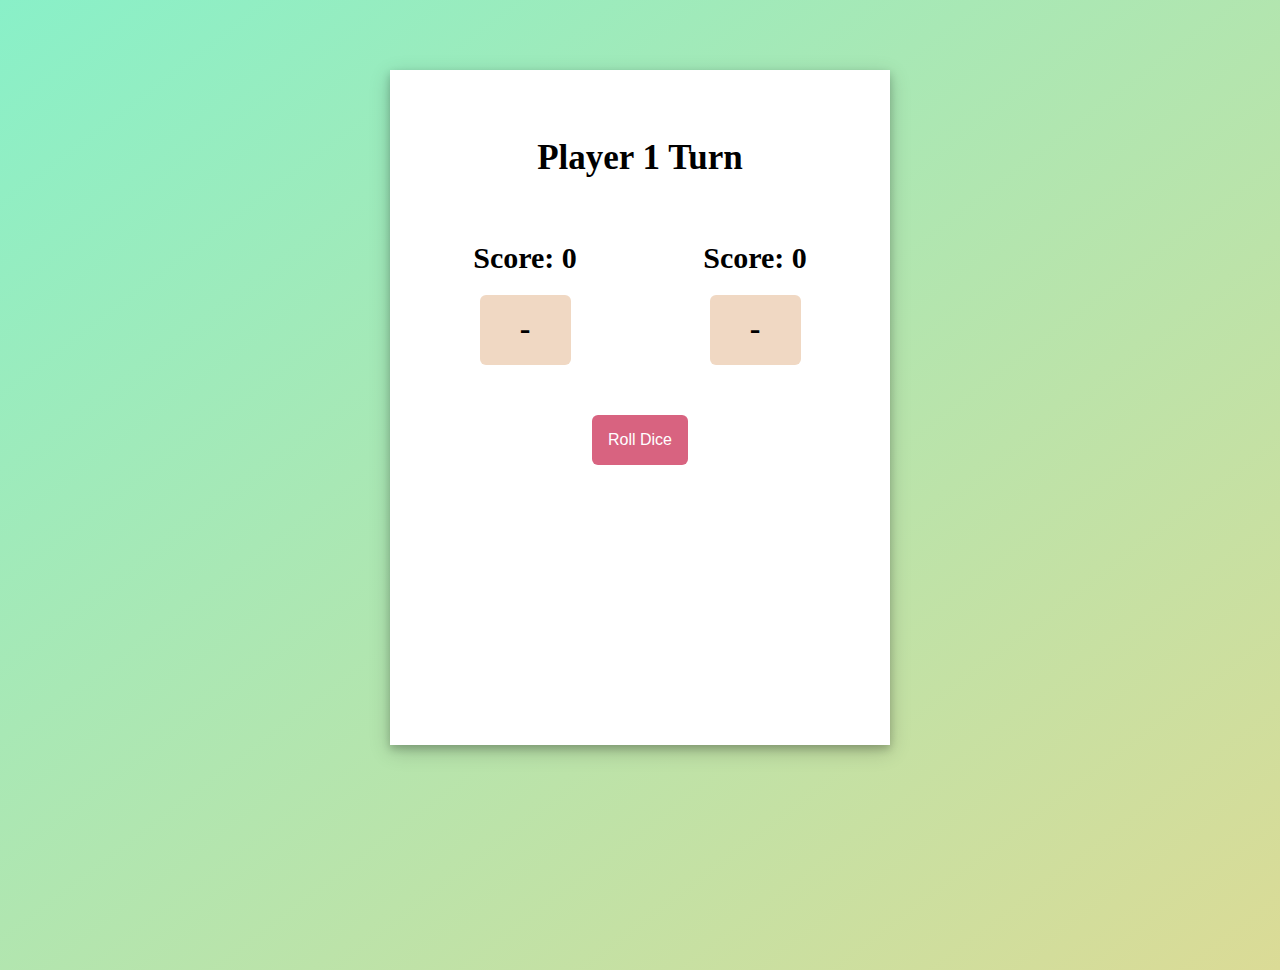
<file: CourseProjects/DiceGame/index.html>
<!DOCTYPE html>
<head>
    <title>Dice Game</title>
    <link href="style.css" rel="stylesheet">
</head>
<body>
    <div class="container">
        <h1 id="turn-display">Player 1 Turn</h1>
        <ul id="fullScoreBoard">
            <li class="scoreBoard">
                <h2 id="player1-score-display">Score: 0</h2>
                <div class="card">-</div>
            </li>
            <li class="scoreBoard">
                <h2 id="player2-score-display">Score: 0</h2>
                <div class="card">-</div>
            </li>
        </ul>
        <button type="button" id="rollBtn">Roll Dice</button>
    </div>
</body>
</file>
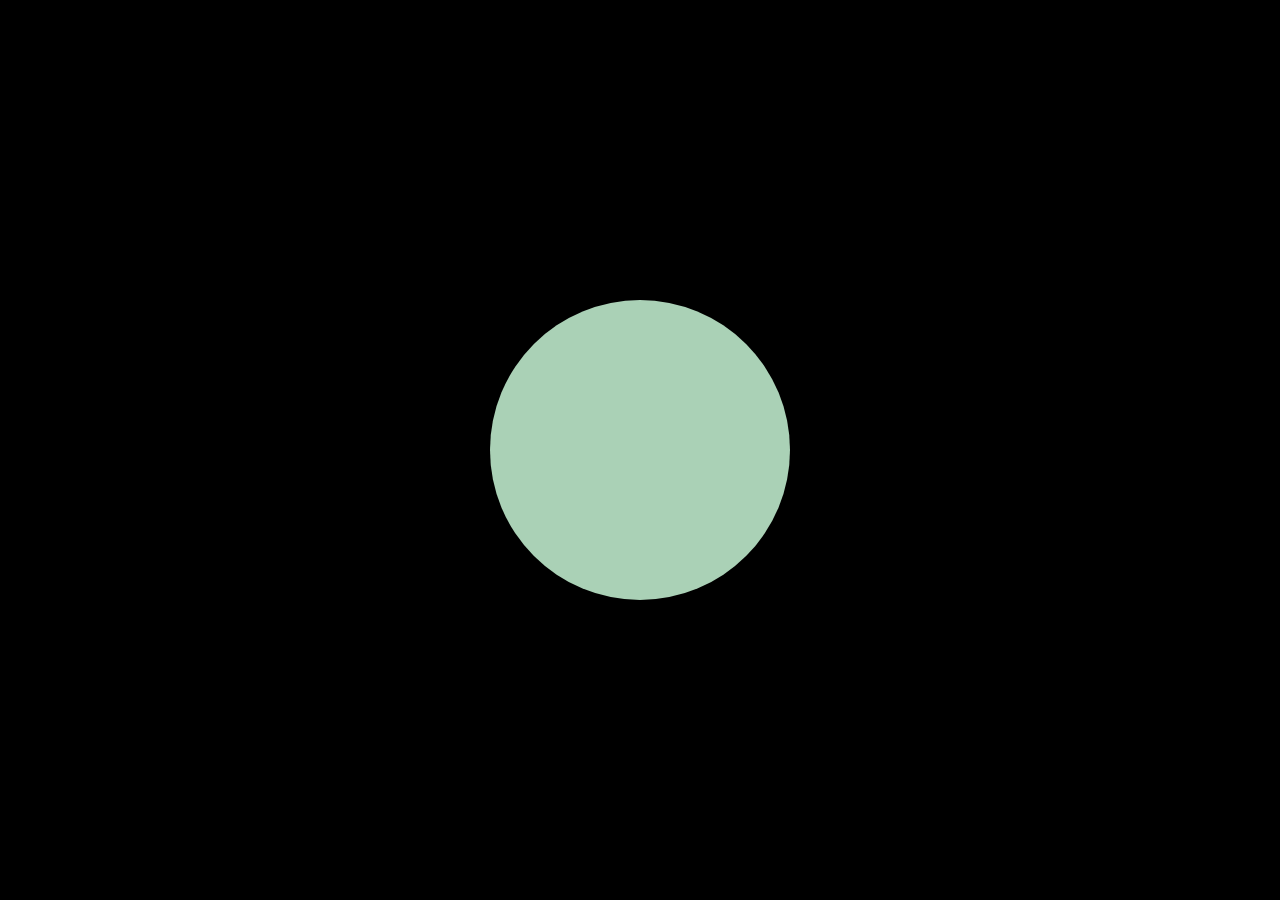
<file: WeeklyWebDevChallenges/RetroScreensaver/index.html>
<html>
    <head>
        <!-- <link rel="stylesheet" href="https://cdnjs.cloudflare.com/ajax/libs/normalize/8.0.1/normalize.css"> -->
        <link rel="stylesheet" href="style.css">
    </head>
    <body>
        <div id="screensaver" class="screensaver">
            <div id="orb" class="orb"></div>
        </div>
        <script src="index.js"></script>
    </body>
</html>
</file>
<file: CourseProjects/DiceGame/style.css>
body {
    margin: 0;
    background-color: lightblue;

    /* What is the best way to center a div across a whole
    page vertically? Or what is the best way to make a 
    dive take up the whole viewport */
    height: 100vh;
    width: 100vw;
    position: relative;
    background-image: linear-gradient(to bottom right, rgb(137, 240, 200), rgb(219, 219, 150));
}

.container {
    max-width: 500px;
    width: 500px;
    height: 75%;
    padding: 50px;
    box-sizing: border-box;
    
    /* margin-top: 80px; */
    background-color: white;

    /* Trying to position this way
    rather than using margin or padding
    so my page doesn't have scroll */
    
    margin: 0 auto;
    margin-top: 70px;

    text-align: center;

    /* Need to make shadow more pronounced */
    box-shadow: 0 4px 8px 0 rgba(0, 0, 0, 0.2), 0 6px 20px 0 rgba(0, 0, 0, 0.19);
}

h1 {
    margin-top: 0.5em;
    font-size: 35px;
}

h2 {
    margin: 0;
    font-size: 30px;
}


ul {
    list-style-type: none;
    padding: 0;
    padding-top: 40px;

    display: flex;
    justify-content: space-between;

    width: 360px;
    margin: 0 auto;

    /* border: 1px red solid; */
}

/* Having trouble getting the cards to the shape
and size I want them. Do I need to have height to 
make squares? */

ul li {
    width: 130px;
    /* border: 1px green solid; */
}

.card {
    width: 70%;
    height: 70px;
    margin: 20px auto;

    box-sizing: border-box;
    padding-top: 15px;
    background-color: rgb(240, 216, 195);
    font-size: 2rem;
    font-weight: bold;
    border-radius: 6px;
}


button {
    font-size: 1rem;
    margin-top: 30px;

    color: white;
    background-color: rgb(216, 99, 128);
    padding: 1em;
    border: none;
    border-radius: 6px;

}
</file>
<file: WeeklyWebDevChallenges/RetroScreensaver/style.css>
body {
    background-color: black;  
    margin: 0;
}

#screensaver {
    width: 100vw;
    height: 100vh;
}

.orb {
    height: 300px;
    width: 300px;
    background: #aad1b6;
    /* background: linear-gradient(-45deg, #aad1b6, #b5caf9, #c7b9ff, #f0b9dd, #f3bf99, #fffad1); */
    border-radius: 50%;

    position: absolute;
    top: 50%;
    left: 50%;
    transform: translate(-50%, -50%);

    /* Animation */
    animation-name: orb-colors;
    animation-duration: 10s;
    animation-iteration-count: infinite;
    animation-direction: alternate;
}

@keyframes orb-colors {
    0% {background-color: #aad1b6;}
    20% {background-color: #b5caf9;}
    40% {background-color: #c7b9ff;}
    60% {background-color: #f0b9dd;}
    80% {background-color: #f3bf99;}
    100% {background-color: #fffad1;}
}

    /* background: linear-gradient(-45deg, #aad1b6, #b5caf9, #c7b9ff, #f0b9dd, #f3bf99, #fffad1); */
</file>
